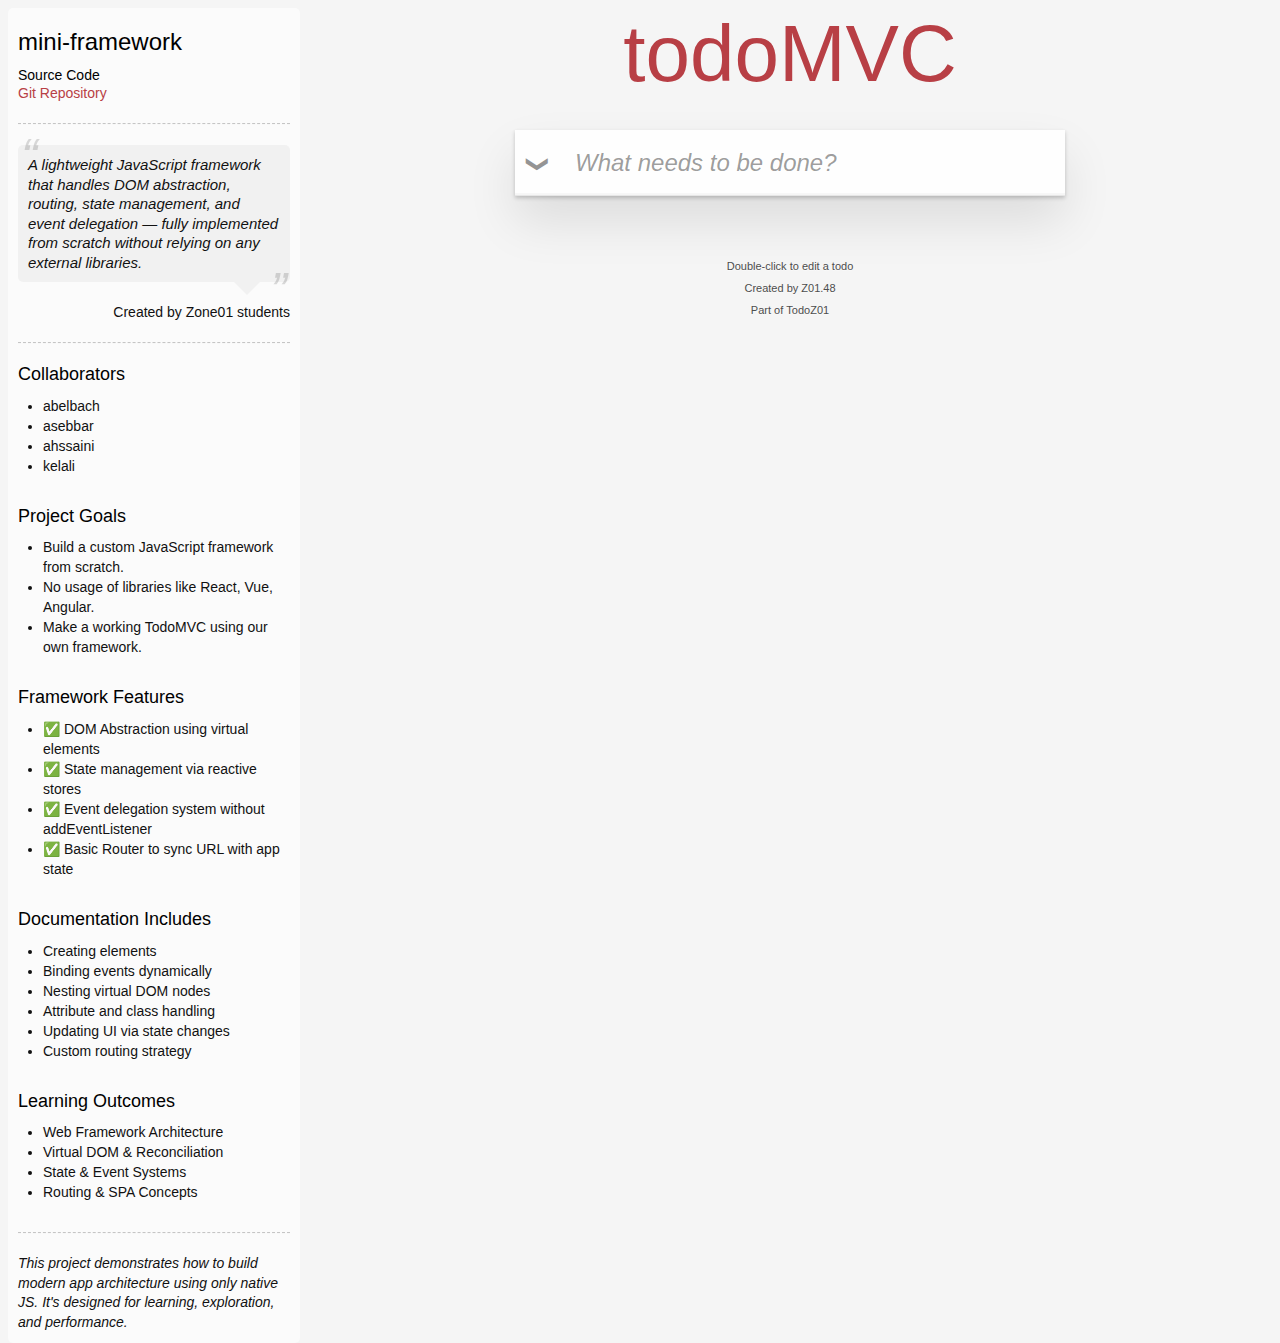
<file: client/MiniFramework/src/index.html>
<!DOCTYPE html>
<html lang="en">

<head>
    <meta charset="UTF-8">
    <link rel="stylesheet" href="index.css">
    <meta name="viewport" content="width=device-width, initial-scale=1.0">
    <title>Document</title>
</head>

<body class="learn-bar">
    <section class="todoapp" id="root"></section>
    <footer class="info">
        <p>Double-click to edit a todo</p>
        <p>Created by Z01.48</p>
        <p> Part of <a href="http://zone01oujda.ma">TodoZ01</a></p>
    </footer>
    <script type="module" src="main.js"></script>
</body>

</html>
</file>
<file: client/MiniFramework/src/index.css>
@charset "utf-8";.visually-hidden {
    clip: rect(0 0 0 0);
    border: 0;
    clip-path: inset(50%);
    height: 1px;
    margin: -1px;
    overflow: hidden;
    padding: 0;
    position: absolute;
    white-space: nowrap;
    width: 1px
}


body,button,html {
    margin: 0;
    padding: 0
}

button {
    -webkit-font-smoothing: antialiased;
    -webkit-appearance: none;
    appearance: none;
    background: none;
    border: 0;
    color: inherit;
    font-family: inherit;
    font-size: 100%;
    font-weight: inherit;
    vertical-align: baseline
}

body,button {
    -moz-osx-font-smoothing: grayscale
}

body {
    -webkit-font-smoothing: antialiased;
    background: #f5f5f5;
    color: #111;
    font: 14px Helvetica Neue,Helvetica,Arial,sans-serif;
    font-weight: 300;
    line-height: 1.4em;
    margin: 0 auto;
    max-width: 550px;
    min-width: 230px
}

.hidden {
    display: none
}

.todoapp {
    background: #fff;
    box-shadow: 0 2px 4px 0 rgba(0,0,0,.2),0 25px 50px 0 rgba(0,0,0,.1);
    margin: 130px 0 40px;
    position: relative
}

.todoapp input::-webkit-input-placeholder {
    color: rgba(0,0,0,.4);
    font-style: italic;
    font-weight: 400
}

.todoapp input::-moz-placeholder {
    color: rgba(0,0,0,.4);
    font-style: italic;
    font-weight: 400
}

.todoapp input::input-placeholder {
    color: rgba(0,0,0,.4);
    font-style: italic;
    font-weight: 400
}

.todoapp h1 {
    color: #b83f45;
    font-size: 80px;
    font-weight: 200;
    position: absolute;
    text-align: center;
    -webkit-text-rendering: optimizeLegibility;
    -moz-text-rendering: optimizeLegibility;
    text-rendering: optimizeLegibility;
    top: -140px;
    width: 100%
}

.edit,.new-todo {
    -webkit-font-smoothing: antialiased;
    -moz-osx-font-smoothing: grayscale;
    border: 1px solid #999;
    box-shadow: inset 0 -1px 5px 0 rgba(0,0,0,.2);
    box-sizing: border-box;
    color: inherit;
    font-family: inherit;
    font-size: 24px;
    font-weight: inherit;
    line-height: 1.4em;
    margin: 0;
    padding: 6px;
    position: relative;
    width: 100%
}

.new-todo {
    background: rgba(0,0,0,.003);
    border: none;
    box-shadow: inset 0 -2px 1px rgba(0,0,0,.03);
    height: 65px;
    padding: 16px 16px 16px 60px
}

.main {
    border-top: 1px solid #e6e6e6;
    position: relative;
    z-index: 2
}

.toggle-all {
    border: none;
    bottom: 100%;
    height: 1px;
    opacity: 0;
    position: absolute;
    right: 100%;
    width: 1px
}

.toggle-all+label {
    align-items: center;
    display: flex;
    font-size: 0;
    height: 65px;
    justify-content: center;
    left: 0;
    position: absolute;
    top: -65px;
    width: 45px
}

.toggle-all+label:before {
    color: #949494;
    content: "❯";
    display: inline-block;
    font-size: 22px;
    padding: 10px 27px;
    -webkit-transform: rotate(90deg);
    transform: rotate(90deg)
}

.toggle-all:checked+label:before {
    color: #484848
}

.todo-list {
    list-style: none;
    margin: 0;
    padding: 0
}

.todo-list li {
    border-bottom: 1px solid #ededed;
    font-size: 24px;
    position: relative
}

.todo-list li:last-child {
    border-bottom: none
}

.todo-list li.editing {
    border-bottom: none;
    padding: 0
}

.todo-list li.editing .edit {
    display: block;
    margin: 0 0 0 43px;
    padding: 12px 16px;
    width: calc(100% - 43px)
}

.todo-list li.editing .view {
    display: none
}

.todo-list li .toggle {
    -webkit-appearance: none;
    appearance: none;
    border: none;
    bottom: 0;
    height: auto;
    margin: auto 0;
    opacity: 0;
    position: absolute;
    text-align: center;
    top: 0;
    width: 40px
}

.todo-list li .toggle+label {
    background-image: url("data:image/svg+xml;utf8,%3Csvg%20xmlns%3D%22http%3A//www.w3.org/2000/svg%22%20width%3D%2240%22%20height%3D%2240%22%20viewBox%3D%22-10%20-18%20100%20135%22%3E%3Ccircle%20cx%3D%2250%22%20cy%3D%2250%22%20r%3D%2250%22%20fill%3D%22none%22%20stroke%3D%22%23949494%22%20stroke-width%3D%223%22/%3E%3C/svg%3E");
    background-position: 0;
    background-repeat: no-repeat
}

.todo-list li .toggle:checked+label {
    background-image: url("data:image/svg+xml;utf8,%3Csvg%20xmlns%3D%22http%3A%2F%2Fwww.w3.org%2F2000%2Fsvg%22%20width%3D%2240%22%20height%3D%2240%22%20viewBox%3D%22-10%20-18%20100%20135%22%3E%3Ccircle%20cx%3D%2250%22%20cy%3D%2250%22%20r%3D%2250%22%20fill%3D%22none%22%20stroke%3D%22%2359A193%22%20stroke-width%3D%223%22%2F%3E%3Cpath%20fill%3D%22%233EA390%22%20d%3D%22M72%2025L42%2071%2027%2056l-4%204%2020%2020%2034-52z%22%2F%3E%3C%2Fsvg%3E")
}

.todo-list li label {
    color: #484848;
    display: block;
    font-weight: 400;
    line-height: 1.2;
    padding: 15px 15px 15px 60px;
    transition: color .4s;
    word-break: break-all
}

.todo-list li.completed label {
    color: #949494;
    text-decoration: line-through
}

.todo-list li .destroy {
    bottom: 0;
    color: #949494;
    display: none;
    font-size: 30px;
    height: 40px;
    margin: auto 0;
    position: absolute;
    right: 10px;
    top: 0;
    transition: color .2s ease-out;
    width: 40px
}

.todo-list li .destroy:focus,.todo-list li .destroy:hover {
    color: #c18585
}

.todo-list li .destroy:after {
    content: "×";
    display: block;
    height: 100%;
    line-height: 1.1
}

.todo-list li:hover .destroy {
    display: block
}


.todo-list li.editing:last-child {
    margin-bottom: -1px
}

.footer {
    border-top: 1px solid #e6e6e6;
    font-size: 15px;
    height: 20px;
    padding: 10px 15px;
    text-align: center
}

.footer:before {
    bottom: 0;
    box-shadow: 0 1px 1px rgba(0,0,0,.2),0 8px 0 -3px #f6f6f6,0 9px 1px -3px rgba(0,0,0,.2),0 16px 0 -6px #f6f6f6,0 17px 2px -6px rgba(0,0,0,.2);
    content: "";
    height: 50px;
    left: 0;
    overflow: hidden;
    position: absolute;
    right: 0
}

.todo-count {
    float: left;
    text-align: left
}

.todo-count strong {
    font-weight: 300
}

.filters {
    left: 0;
    list-style: none;
    margin: 0;
    padding: 0;
    position: absolute;
    right: 0
}

.filters li {
    display: inline
}

.filters li a {
    border: 1px solid transparent;
    border-radius: 3px;
    color: inherit;
    margin: 3px;
    padding: 3px 7px;
    text-decoration: none
}

.filters li a:hover {
    border-color: #db7676
}

.filters li a.selected {
    border-color: #ce4646
}

.clear-completed,html .clear-completed:active {
    cursor: pointer;
    float: right;
    line-height: 19px;
    position: relative;
    text-decoration: none
}

.clear-completed:hover {
    text-decoration: underline
}

.info {
    color: #4d4d4d;
    font-size: 11px;
    margin: 65px auto 0;
    text-align: center;
    text-shadow: 0 1px 0 hsla(0,0%,100%,.5)
}

.info p {
    line-height: 1
}

.info a {
    color: inherit;
    font-weight: 400;
    text-decoration: none
}

.info a:hover {
    text-decoration: underline
}

@media screen and (-webkit-min-device-pixel-ratio: 0) {
    .todo-list li .toggle,.toggle-all {
        background:none
    }

    .todo-list li .toggle {
        height: 40px
    }
}

@media (max-width: 430px) {
    .footer {
        height:50px
    }

    .filters {
        bottom: 10px
    }
}

.toggle-all:focus+label,.toggle:focus+label,:focus {
    box-shadow: 0 0 2px 2px #cf7d7d;
    outline: 0
}

hr {
    border: 0;
    border-bottom: 1px dashed #f7f7f7;
    border-top: 1px dashed #c5c5c5;
    margin: 20px 0
}

.learn a {
    color: #b83f45;
    font-weight: 400;
    text-decoration: none
}

.learn a:hover {
    color: #787e7e;
    text-decoration: underline
}

.learn h3,.learn h4,.learn h5 {
    color: #000;
    font-weight: 500;
    line-height: 1.2;
    margin: 10px 0
}

.learn h3 {
    font-size: 24px
}

.learn h4 {
    font-size: 18px
}

.learn h5 {
    font-size: 14px;
    margin-bottom: 0
}

.learn ul {
    margin: 0 0 30px 25px;
    padding: 0
}

.learn li {
    line-height: 20px
}

.learn p {
    font-size: 15px;
    font-weight: 300;
    line-height: 1.3;
    margin-bottom: 0;
    margin-top: 0
}

#issue-count {
    display: none
}

.quote {
    border: none;
    margin: 20px 0 60px
}

.quote p {
    font-style: italic
}

.quote p:before {
    content: "“";
    left: 3px;
    top: -20px
}

.quote p:after,.quote p:before {
    font-size: 50px;
    opacity: .15;
    position: absolute
}

.quote p:after {
    bottom: -42px;
    content: "”";
    right: 3px
}

.quote footer {
    bottom: -40px;
    position: absolute;
    right: 0
}

.quote footer img {
    border-radius: 3px
}

.quote footer a {
    margin-left: 5px;
    vertical-align: middle
}

.speech-bubble {
    background: rgba(0,0,0,.04);
    border-radius: 5px;
    padding: 10px;
    position: relative
}

.speech-bubble:after {
    border: 13px solid transparent;
    border-top-color: rgba(0,0,0,.04);
    content: "";
    position: absolute;
    right: 30px;
    top: 100%
}

.learn-bar>.learn {
    background-color: hsla(0,0%,100%,.6);
    border-radius: 5px;
    left: -300px;
    padding: 10px;
    position: absolute;
    top: 8px;
    transition-duration: .5s;
    transition-property: left;
    width: 272px
}

@media (min-width: 899px) {
    .learn-bar {
        padding-left:300px;
        width: auto
    }

    .learn-bar>.learn {
        left: 8px
    }
}


/* used for things that should be hidden in the ui,
but useful for people who use screen readers */
.visually-hidden {
    border: 0;
    clip: rect(0 0 0 0);
    clip-path: inset(50%);
    height: 1px;
    width: 1px;
    margin: -1px;
    padding: 0;
    overflow: hidden;
    position: absolute;
    white-space: nowrap;
}

.toggle-all {
    width: 40px !important;
    height: 60px !important;
    right: auto !important;
}

.toggle-all-label {
    pointer-events: none;
}

/*# sourceMappingURL=app.css.map*/
.toggle-all {
    height: 60px!important;
    right: auto!important;
    width: 40px!important
}

.toggle-all-label {
    pointer-events: none
}
</file>
